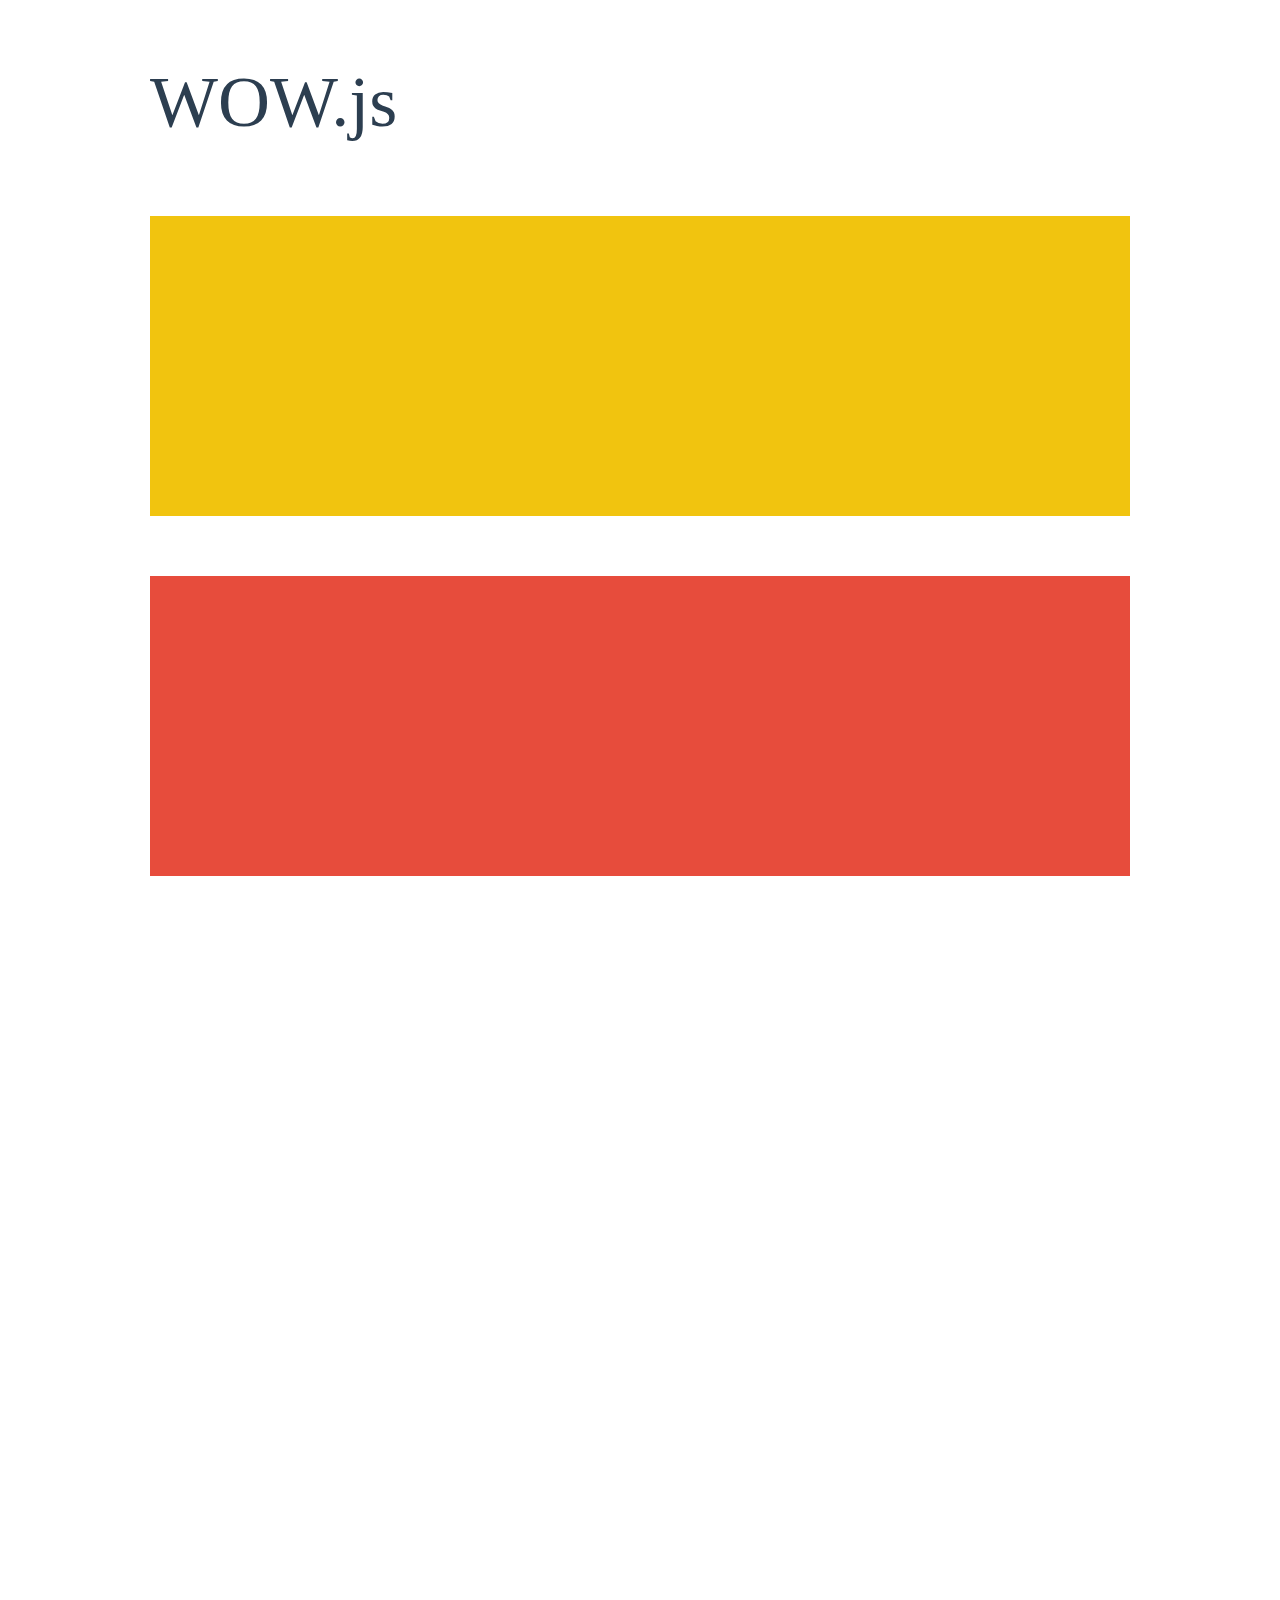
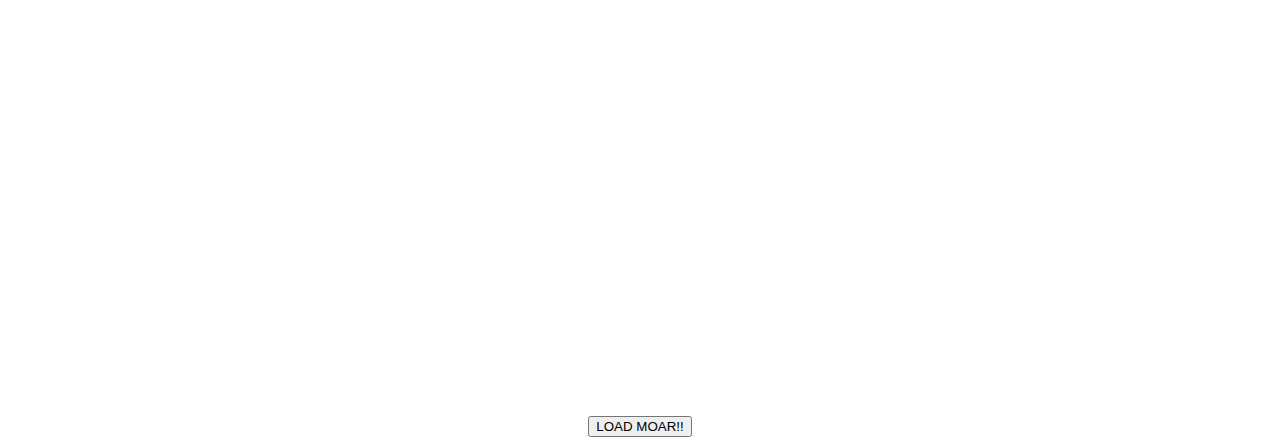
<file: lib/wow/demo.html>
<!doctype html>

<html lang="en">
<head>
  <meta charset="utf-8">
  <title>WOW</title>
  <link rel="stylesheet" href="css/libs/animate.css">
  <link rel="stylesheet" href="css/site.css">
  <style>
    .wow:first-child {
      visibility: hidden;
    }
  </style>
  <!--[if IE]>
    <script src="http://html5shiv.googlecode.com/svn/trunk/html5.js"></script>
  <![endif]-->
</head>

<body>
  <div id="container">
    <header>
      <h1>WOW.js</h1>
    </header>
    <div id="main">
      <section class="wow fadeInDown" style="background-color: #f1c40f;"></section>
      <section class="wow pulse" style="background-color: #e74c3c;" data-wow-iteration="infinite" data-wow-duration="1500ms"></section>
      <section class="section--purple wow slideInRight" data-wow-delay="2s"></section>
      <section class="section--blue wow bounceInLeft" data-wow-offset="300"></section>
      <section class="section--green wow slideInLeft" data-wow-duration="4s"></section>
      <button id="moar">LOAD MOAR!!</button>
    </div>
  </div>
  <script src="dist/wow.js"></script>
  <script>
    wow = new WOW(
      {
        animateClass: 'animated',
        offset:       100,
        callback:     function(box) {
          console.log("WOW: animating <" + box.tagName.toLowerCase() + ">")
        }
      }
    );
    wow.init();
    document.getElementById('moar').onclick = function() {
      var section = document.createElement('section');
      section.className = 'section--purple wow fadeInDown';
      this.parentNode.insertBefore(section, this);
    };
  </script>
</body>
</html>
</file>
<file: lib/wow/css/site.css>
h1 {
  font-size:     72px;
  line-height:   1.5;
  color: #2c3e50;
  font-weight:   100;
}

#container {
  width:  980px;
  margin: 0 auto;
}

section {
  height: 300px;
  margin: 60px 0;
}

.section--purple {
  background-color: #9b59b6;
}

.section--blue {
  background-color: #3498db;
}

.section--green {
  background-color: #2ecc71;
}

#main {
  text-align: center;
}

#more {
  margin: 20px auto 48px;
}
</file>
